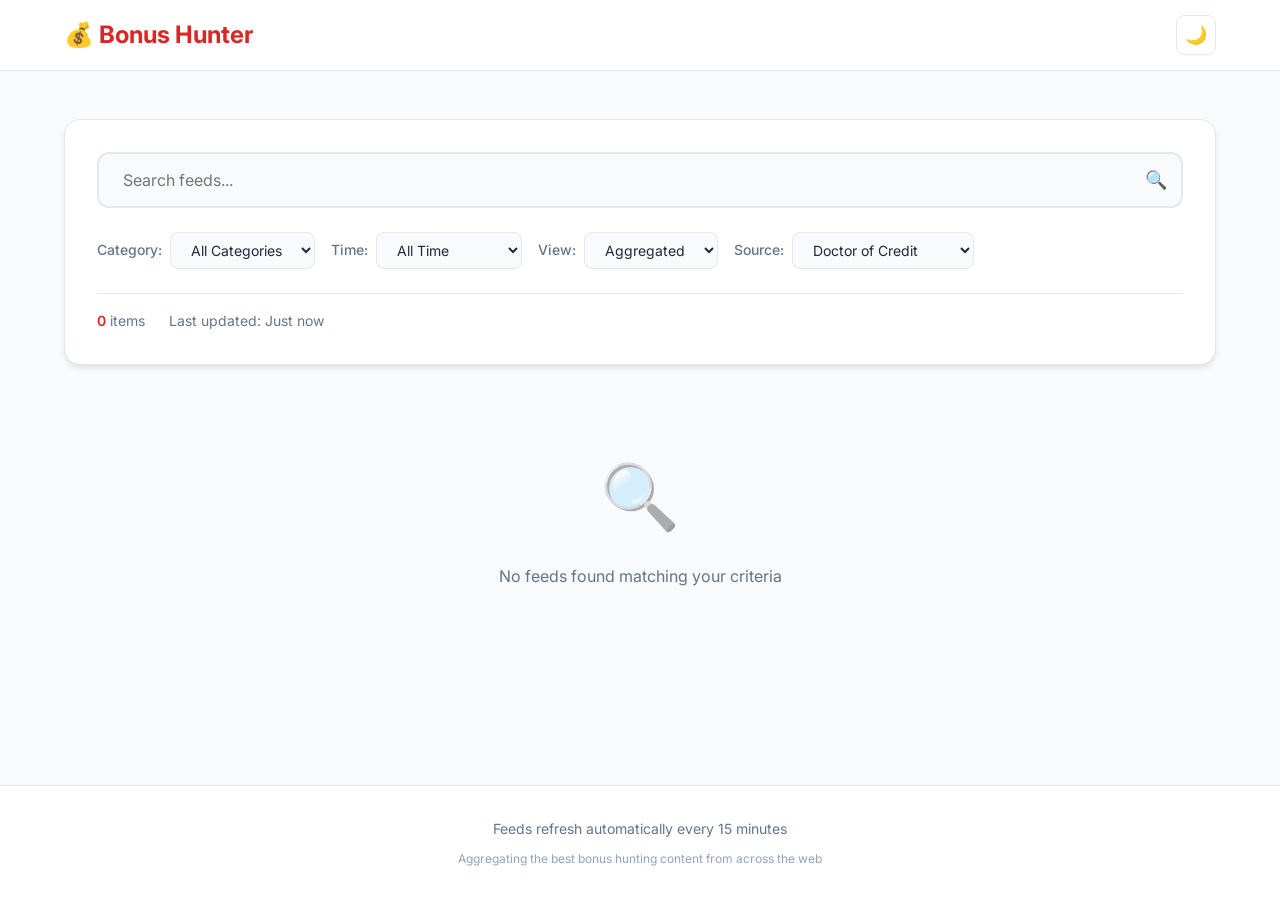
<file: index.html>
<!DOCTYPE html>
<html lang="en">

<head>
    <meta charset="UTF-8">
    <meta name="viewport" content="width=device-width, initial-scale=1.0">
    <meta name="description"
        content="Aggregated RSS feeds for bonus hunting, bank promotions, credit card deals, and financial opportunities from top sources.">
    <meta name="keywords" content="bonus hunting, bank bonuses, credit card deals, RSS aggregator, financial deals">
    <meta property="og:title" content="Bonus Hunting Feed Aggregator">
    <meta property="og:description" content="All your favorite bonus hunting feeds in one place">
    <meta property="og:type" content="website">

    <title>Bonus Hunting Feed Aggregator</title>

    <!-- Google Fonts -->
    <link rel="preconnect" href="https://fonts.googleapis.com">
    <link rel="preconnect" href="https://fonts.gstatic.com" crossorigin>
    <link href="https://fonts.googleapis.com/css2?family=Inter:wght@300;400;500;600;700&display=swap" rel="stylesheet">

    <link rel="stylesheet" href="src/styles.css">
</head>

<body>
    <!-- Header -->
    <header class="header">
        <div class="container">
            <div class="header-content">
                <h1 class="logo">💰 Bonus Hunter</h1>
                <nav class="nav">
                    <button id="darkModeToggle" class="btn-icon" aria-label="Toggle dark mode">
                        🌙
                    </button>
                </nav>
            </div>
        </div>
    </header>

    <!-- Main Content -->
    <main class="main">
        <div class="container">
            <!-- Controls Section -->
            <section class="controls">
                <div class="search-box">
                    <input type="text" id="searchInput" class="search-input" placeholder="Search feeds..."
                        aria-label="Search feeds">
                    <span class="search-icon">🔍</span>
                </div>

                <div class="filter-controls">
                    <div class="filter-group">
                        <label class="filter-label">Category:</label>
                        <select id="categoryFilter" class="filter-select">
                            <option value="all">All Categories</option>
                            <option value="blog">Blogs</option>
                            <option value="youtube">YouTube</option>
                            <option value="podcast">Podcasts</option>
                            <option value="reddit">Reddit</option>
                        </select>
                    </div>

                    <div class="filter-group">
                        <label class="filter-label">Time:</label>
                        <select id="timeFilter" class="filter-select">
                            <option value="all">All Time</option>
                            <option value="24h">Last 24 Hours</option>
                            <option value="7d">Last 7 Days</option>
                            <option value="30d">Last 30 Days</option>
                        </select>
                    </div>

                    <div class="filter-group">
                        <label class="filter-label">View:</label>
                        <select id="viewMode" class="filter-select">
                            <option value="aggregated">Aggregated</option>
                            <option value="individual">By Source</option>
                        </select>
                    </div>

                    <div class="filter-group">
                        <label class="filter-label" for="sourceFilter">Source:</label>
                        <select id="sourceFilter" class="filter-select">
                            <option value="all">All Sources</option>
                        </select>
                    </div>
                </div>

                <div class="stats" id="stats">
                    <span class="stat-item">
                        <strong id="itemCount">0</strong> items
                    </span>
                    <span class="stat-item">
                        Last updated: <span id="lastUpdated">Never</span>
                    </span>
                </div>
            </section>

            <!-- Loading State -->
            <div id="loading" class="loading">
                <div class="loading-spinner"></div>
                <p>Loading feeds...</p>
            </div>

            <!-- Error State -->
            <div id="error" class="error-message" style="display: none;">
                <span class="error-icon">⚠️</span>
                <p id="errorText"></p>
                <button id="retryBtn" class="btn-primary">Retry</button>
            </div>

            <!-- Feed Container -->
            <div id="feedContainer" class="feed-container"></div>

            <!-- Empty State -->
            <div id="emptyState" class="empty-state" style="display: none;">
                <span class="empty-icon">🔍</span>
                <p>No feeds found matching your criteria</p>
            </div>
        </div>
    </main>

    <!-- Footer -->
    <footer class="footer">
        <div class="container">
            <p>Feeds refresh automatically every 15 minutes</p>
            <p class="footer-note">Aggregating the best bonus hunting content from across the web</p>
        </div>
    </footer>

    <!-- Scroll to Top Button -->
    <button id="scrollToTop" class="scroll-to-top" aria-label="Scroll to top">
        ↑
    </button>

    <script type="module" src="src/app.js"></script>
</body>

</html>
</file>
<file: src/styles.css>
/* ===================================
   CSS Variables & Design System
   =================================== */
:root {
    /* Colors - Light Mode */
    --color-primary: #dc2626;
    --color-primary-hover: #b91c1c;
    --color-primary-light: #fee2e2;

    --color-bg: #ffffff;
    --color-bg-secondary: #f8fafc;
    --color-bg-tertiary: #f1f5f9;

    --color-text: #1e293b;
    --color-text-secondary: #64748b;
    --color-text-tertiary: #94a3b8;

    --color-border: #e2e8f0;
    --color-border-hover: #cbd5e1;

    --color-success: #10b981;
    --color-warning: #f59e0b;
    --color-error: #ef4444;

    /* Spacing */
    --spacing-xs: 0.25rem;
    --spacing-sm: 0.5rem;
    --spacing-md: 1rem;
    --spacing-lg: 1.5rem;
    --spacing-xl: 2rem;
    --spacing-2xl: 3rem;

    /* Typography */
    --font-family: 'Inter', -apple-system, BlinkMacSystemFont, 'Segoe UI', sans-serif;
    --font-size-xs: 0.75rem;
    --font-size-sm: 0.875rem;
    --font-size-base: 1rem;
    --font-size-lg: 1.125rem;
    --font-size-xl: 1.25rem;
    --font-size-2xl: 1.5rem;
    --font-size-3xl: 2rem;

    /* Shadows */
    --shadow-sm: 0 1px 2px 0 rgba(0, 0, 0, 0.05);
    --shadow-md: 0 4px 6px -1px rgba(0, 0, 0, 0.1);
    --shadow-lg: 0 10px 15px -3px rgba(0, 0, 0, 0.1);
    --shadow-xl: 0 20px 25px -5px rgba(0, 0, 0, 0.1);

    /* Border Radius */
    --radius-sm: 0.375rem;
    --radius-md: 0.5rem;
    --radius-lg: 0.75rem;
    --radius-xl: 1rem;

    /* Transitions */
    --transition-fast: 150ms ease;
    --transition-base: 200ms ease;
    --transition-slow: 300ms ease;

    /* Layout */
    --container-max-width: 1200px;
    --header-height: 70px;
}

/* Dark Mode Variables */
[data-theme="dark"] {
    --color-bg: #0f172a;
    --color-bg-secondary: #1e293b;
    --color-bg-tertiary: #334155;

    --color-text: #f1f5f9;
    --color-text-secondary: #cbd5e1;
    --color-text-tertiary: #94a3b8;

    --color-border: #334155;
    --color-border-hover: #475569;

    --shadow-sm: 0 1px 2px 0 rgba(0, 0, 0, 0.3);
    --shadow-md: 0 4px 6px -1px rgba(0, 0, 0, 0.4);
    --shadow-lg: 0 10px 15px -3px rgba(0, 0, 0, 0.5);
    --shadow-xl: 0 20px 25px -5px rgba(0, 0, 0, 0.6);
}

/* ===================================
   Reset & Base Styles
   =================================== */
* {
    margin: 0;
    padding: 0;
    box-sizing: border-box;
}

html {
    scroll-behavior: smooth;
}

body {
    font-family: var(--font-family);
    font-size: var(--font-size-base);
    line-height: 1.6;
    color: var(--color-text);
    background-color: var(--color-bg);
    transition: background-color var(--transition-base), color var(--transition-base);
    min-height: 100vh;
    display: flex;
    flex-direction: column;
}

/* ===================================
   Layout Components
   =================================== */
.container {
    width: 100%;
    max-width: var(--container-max-width);
    margin: 0 auto;
    padding: 0 var(--spacing-lg);
}

/* Header */
.header {
    background: var(--color-bg);
    border-bottom: 1px solid var(--color-border);
    position: sticky;
    top: 0;
    z-index: 100;
    backdrop-filter: blur(10px);
    background: rgba(255, 255, 255, 0.9);
    transition: all var(--transition-base);
}

[data-theme="dark"] .header {
    background: rgba(15, 23, 42, 0.9);
}

.header-content {
    display: flex;
    justify-content: space-between;
    align-items: center;
    height: var(--header-height);
}

.logo {
    font-size: var(--font-size-2xl);
    font-weight: 700;
    color: var(--color-primary);
    display: flex;
    align-items: center;
    gap: var(--spacing-sm);
}

.nav {
    display: flex;
    gap: var(--spacing-md);
    align-items: center;
}

/* Main Content */
.main {
    flex: 1;
    padding: var(--spacing-2xl) 0;
    background: var(--color-bg-secondary);
}

/* Footer */
.footer {
    background: var(--color-bg);
    border-top: 1px solid var(--color-border);
    padding: var(--spacing-xl) 0;
    text-align: center;
    color: var(--color-text-secondary);
    font-size: var(--font-size-sm);
}

.footer-note {
    margin-top: var(--spacing-sm);
    font-size: var(--font-size-xs);
    color: var(--color-text-tertiary);
}

/* ===================================
   Controls Section
   =================================== */
.controls {
    background: var(--color-bg);
    border-radius: var(--radius-xl);
    padding: var(--spacing-xl);
    margin-bottom: var(--spacing-xl);
    box-shadow: var(--shadow-md);
    border: 1px solid var(--color-border);
}

/* Search Box */
.search-box {
    position: relative;
    margin-bottom: var(--spacing-lg);
}

.search-input {
    width: 100%;
    padding: var(--spacing-md) var(--spacing-lg);
    padding-right: 3rem;
    font-size: var(--font-size-base);
    border: 2px solid var(--color-border);
    border-radius: var(--radius-lg);
    background: var(--color-bg-secondary);
    color: var(--color-text);
    transition: all var(--transition-base);
    font-family: var(--font-family);
}

.search-input:focus {
    outline: none;
    border-color: var(--color-primary);
    box-shadow: 0 0 0 3px var(--color-primary-light);
}

.search-icon {
    position: absolute;
    right: var(--spacing-md);
    top: 50%;
    transform: translateY(-50%);
    font-size: var(--font-size-lg);
    pointer-events: none;
}

/* Filter Controls */
.filter-controls {
    display: flex;
    flex-wrap: wrap;
    gap: var(--spacing-md);
    margin-bottom: var(--spacing-lg);
}

.filter-group {
    display: flex;
    align-items: center;
    gap: var(--spacing-sm);
}

.filter-label {
    font-size: var(--font-size-sm);
    font-weight: 500;
    color: var(--color-text-secondary);
    white-space: nowrap;
}

.filter-select {
    padding: var(--spacing-sm) var(--spacing-md);
    font-size: var(--font-size-sm);
    border: 1px solid var(--color-border);
    border-radius: var(--radius-md);
    background: var(--color-bg-secondary);
    color: var(--color-text);
    cursor: pointer;
    transition: all var(--transition-base);
    font-family: var(--font-family);
}

.filter-select:hover {
    border-color: var(--color-border-hover);
}

.filter-select:focus {
    outline: none;
    border-color: var(--color-primary);
}

/* Stats */
.stats {
    display: flex;
    flex-wrap: wrap;
    gap: var(--spacing-lg);
    padding-top: var(--spacing-md);
    border-top: 1px solid var(--color-border);
    font-size: var(--font-size-sm);
    color: var(--color-text-secondary);
}

.stat-item strong {
    color: var(--color-primary);
    font-weight: 600;
}

/* ===================================
   Feed Items
   =================================== */
/* Feed Source Grouping */
.feed-source-group {
    margin-bottom: var(--spacing-xl);
}

.feed-source-header {
    margin-bottom: var(--spacing-md);
    padding-bottom: var(--spacing-sm);
    border-bottom: 2px solid var(--color-primary);
}

.source-badge {
    display: inline-flex;
    align-items: center;
    gap: var(--spacing-xs);
    font-size: var(--font-size-sm);
    font-weight: 700;
    color: var(--color-primary);
    text-transform: uppercase;
    letter-spacing: 0.5px;
}

.feed-group-items {
    display: grid;
    gap: var(--spacing-md);
}

.feed-container {
    display: grid;
    gap: var(--spacing-lg);
}

.feed-item {
    background: var(--color-bg);
    border-radius: var(--radius-lg);
    padding: var(--spacing-lg);
    border: 1px solid var(--color-border);
    transition: all var(--transition-base);
    animation: fadeIn 0.3s ease;
}

.feed-item:hover {
    transform: translateY(-2px);
    box-shadow: var(--shadow-lg);
    border-color: var(--color-primary-light);
}

.feed-source {
    display: inline-flex;
    align-items: center;
    gap: var(--spacing-xs);
    font-size: var(--font-size-xs);
    font-weight: 600;
    color: var(--color-primary);
    background: var(--color-primary-light);
    padding: var(--spacing-xs) var(--spacing-sm);
    border-radius: var(--radius-sm);
    margin-bottom: var(--spacing-sm);
    text-transform: uppercase;
    letter-spacing: 0.5px;
}

.feed-title {
    font-size: var(--font-size-lg);
    font-weight: 600;
    margin-bottom: var(--spacing-sm);
    line-height: 1.4;
}

.feed-title a {
    color: var(--color-text);
    text-decoration: none;
    transition: color var(--transition-base);
}

.feed-title a:hover {
    color: var(--color-primary);
}

.feed-description {
    font-size: var(--font-size-sm);
    color: var(--color-text-secondary);
    line-height: 1.5;
    margin-bottom: var(--spacing-sm);
    margin-top: var(--spacing-xs);
}

.feed-date {
    font-size: var(--font-size-sm);
    color: var(--color-text-tertiary);
    display: flex;
    align-items: center;
    gap: var(--spacing-xs);
}

.feed-date::before {
    content: '🕒';
}

/* Source Groups (for individual view mode) */
.source-group {
    margin-bottom: var(--spacing-2xl);
    background: var(--color-bg);
    border-radius: var(--radius-xl);
    padding: var(--spacing-lg);
    border: 1px solid var(--color-border);
}

.source-group-header {
    display: flex;
    align-items: center;
    justify-content: space-between;
    gap: var(--spacing-sm);
    margin-bottom: var(--spacing-lg);
    padding-bottom: var(--spacing-md);
    border-bottom: 2px solid var(--color-primary);
}

.source-group-title {
    font-size: var(--font-size-xl);
    font-weight: 700;
    color: var(--color-text);
    display: flex;
    align-items: center;
    gap: var(--spacing-sm);
}

.source-group-count {
    font-size: var(--font-size-sm);
    color: var(--color-text-secondary);
    background: var(--color-bg-tertiary);
    padding: var(--spacing-xs) var(--spacing-sm);
    border-radius: var(--radius-sm);
}

/* ===================================
   States & Messages
   =================================== */
.loading {
    text-align: center;
    padding: var(--spacing-2xl);
    color: var(--color-text-secondary);
}

.loading-spinner {
    width: 50px;
    height: 50px;
    margin: 0 auto var(--spacing-md);
    border: 4px solid var(--color-border);
    border-top-color: var(--color-primary);
    border-radius: 50%;
    animation: spin 1s linear infinite;
}

.error-message {
    background: #fef2f2;
    border: 1px solid #fecaca;
    border-radius: var(--radius-lg);
    padding: var(--spacing-xl);
    text-align: center;
    color: var(--color-error);
}

[data-theme="dark"] .error-message {
    background: rgba(239, 68, 68, 0.1);
    border-color: rgba(239, 68, 68, 0.3);
}

.error-icon {
    font-size: var(--font-size-3xl);
    display: block;
    margin-bottom: var(--spacing-md);
}

.empty-state {
    text-align: center;
    padding: var(--spacing-2xl);
    color: var(--color-text-secondary);
}

.empty-icon {
    font-size: 4rem;
    display: block;
    margin-bottom: var(--spacing-md);
    opacity: 0.5;
}

/* ===================================
   Buttons
   =================================== */
.btn-primary {
    background: var(--color-primary);
    color: white;
    border: none;
    padding: var(--spacing-sm) var(--spacing-lg);
    border-radius: var(--radius-md);
    font-size: var(--font-size-base);
    font-weight: 500;
    cursor: pointer;
    transition: all var(--transition-base);
    font-family: var(--font-family);
}

.btn-primary:hover {
    background: var(--color-primary-hover);
    transform: translateY(-1px);
    box-shadow: var(--shadow-md);
}

.btn-icon {
    background: transparent;
    border: 1px solid var(--color-border);
    width: 40px;
    height: 40px;
    border-radius: var(--radius-md);
    font-size: var(--font-size-lg);
    cursor: pointer;
    transition: all var(--transition-base);
    display: flex;
    align-items: center;
    justify-content: center;
}

.btn-icon:hover {
    background: var(--color-bg-secondary);
    border-color: var(--color-border-hover);
}

/* Scroll to Top Button */
.scroll-to-top {
    position: fixed;
    bottom: var(--spacing-xl);
    right: var(--spacing-xl);
    width: 50px;
    height: 50px;
    background: var(--color-primary);
    color: white;
    border: none;
    border-radius: 50%;
    font-size: var(--font-size-xl);
    cursor: pointer;
    opacity: 0;
    visibility: hidden;
    transition: all var(--transition-base);
    box-shadow: var(--shadow-lg);
    z-index: 50;
}

.scroll-to-top.visible {
    opacity: 1;
    visibility: visible;
}

.scroll-to-top:hover {
    background: var(--color-primary-hover);
    transform: translateY(-3px);
    box-shadow: var(--shadow-xl);
}

/* ===================================
   Animations
   =================================== */
@keyframes fadeIn {
    from {
        opacity: 0;
        transform: translateY(10px);
    }

    to {
        opacity: 1;
        transform: translateY(0);
    }
}

@keyframes spin {
    to {
        transform: rotate(360deg);
    }
}

/* ===================================
   Responsive Design
   =================================== */
@media (max-width: 768px) {
    :root {
        --header-height: 60px;
        --spacing-2xl: 2rem;
    }

    .logo {
        font-size: var(--font-size-xl);
    }

    .controls {
        padding: var(--spacing-lg);
    }

    .filter-controls {
        flex-direction: column;
        align-items: stretch;
    }

    .filter-group {
        width: 100%;
    }

    .filter-select {
        flex: 1;
    }

    .stats {
        flex-direction: column;
        gap: var(--spacing-sm);
    }

    .scroll-to-top {
        bottom: var(--spacing-lg);
        right: var(--spacing-lg);
        width: 45px;
        height: 45px;
    }
}

@media (max-width: 480px) {
    .container {
        padding: 0 var(--spacing-md);
    }

    .main {
        padding: var(--spacing-lg) 0;
    }

    .feed-item {
        padding: var(--spacing-md);
    }

    .feed-title {
        font-size: var(--font-size-base);
    }
}

/* ===================================
   Print Styles
   =================================== */
@media print {

    .header,
    .controls,
    .footer,
    .scroll-to-top {
        display: none;
    }

    .feed-item {
        page-break-inside: avoid;
        box-shadow: none;
        border: 1px solid #ddd;
    }
}
</file>
